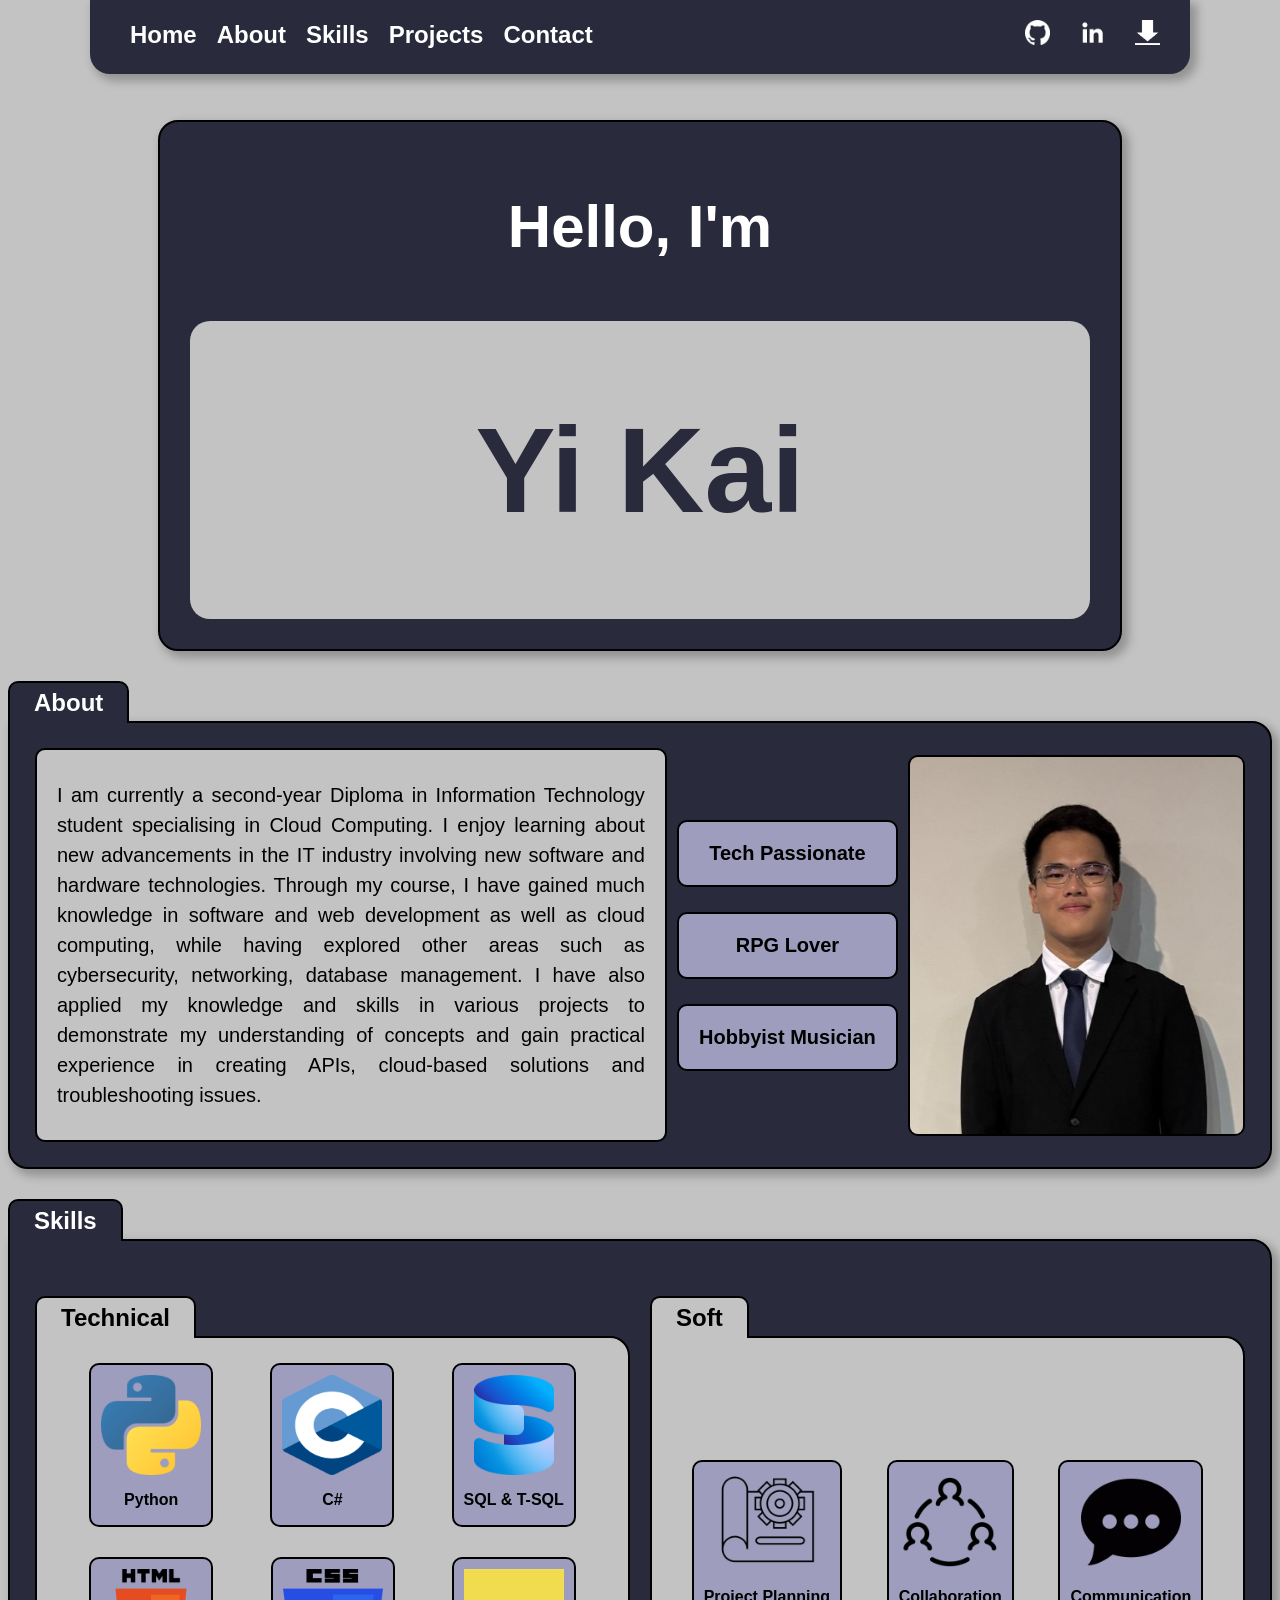
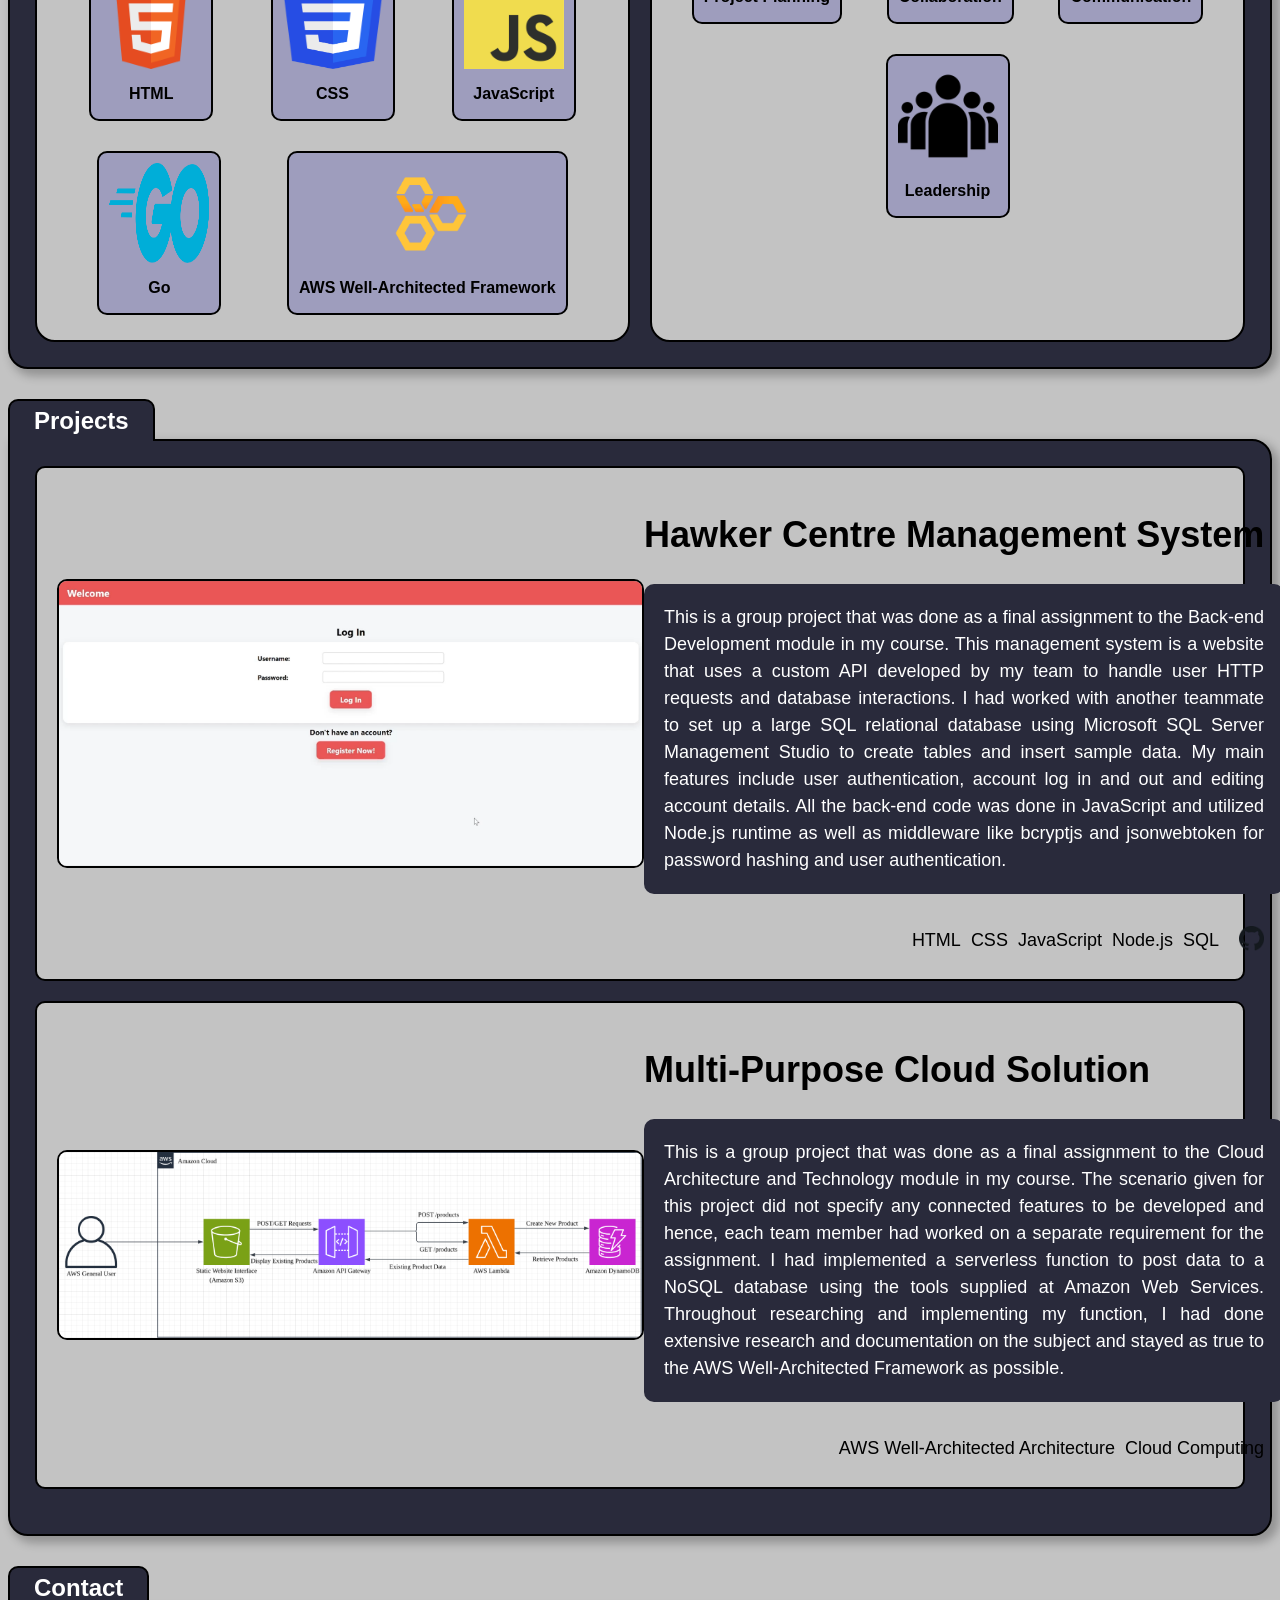
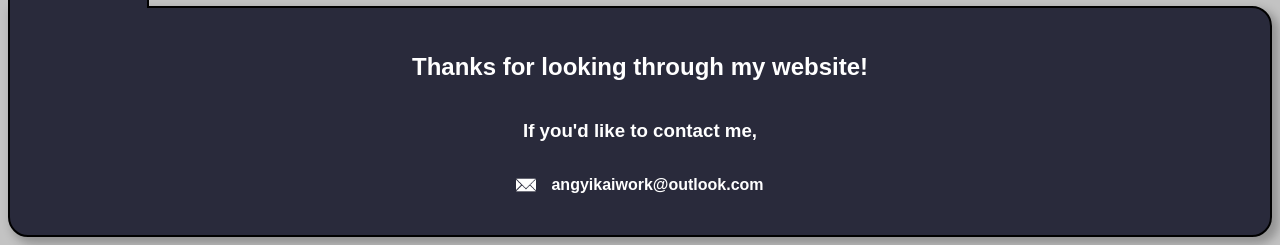
<file: index.html>
<!DOCTYPE html>
<html lang="en">
    <head>
        <meta charset="UTF-8">
        <title>Ang Yi Kai</title>
        <meta name="description" content="Portfolio of Yi Kai, an IT student">
        <meta name="viewport" content="width=device-width, initial-scale=1">
        <link rel="stylesheet" href="css/style.css">
    </head>
    <body>
        <!-- Header -->
        <header class='header-box'>
            <nav>
                <!-- Links to Sections -->
                <ul class="nav-links">
                    <li><a href="#home">Home</a></li>
                    <li><a href="#about">About</a></li>
                    <li><a href="#skills">Skills</a></li>
                    <li><a href="#projects">Projects</a></li>
                    <li><a href="#contact">Contact</a></li>
                </ul>

                <!-- Links to External Sites -->
                <ul class="external-links">
                    <li><a href="https://github.com/ka1-tgd">
                        <img src="files/images/contacts/github_logo.png" alt="GitHub Logo" title="Visit my GitHub" width="25" height="25">
                    </a></li>
                    <li><a href="https://www.linkedin.com/in/ang-yi-kai/">
                        <img src="files/images/contacts/linkedin_logo.png" alt="LinkedIn Logo" title="Visit my LinkedIn" width="25" height="25">
                    </a></li>
                    <li><a href="files/Ang Yi Kai Resume.pdf" download="Ang Yi Kai Resume.pdf">
                        <img src="files/images/contacts/download_icon.png" alt="Download Icon" title="Download my Resume" width="25" height="25">
                    </a></li>
                </ul>
            </nav>
        </header>

        <!-- Main Content -->
        <!-- Home Section -->
        <section id="home" class="home-section">
            <p>Hello, I'm</p>
            <div class="name">Yi Kai</div>
        </section>

        <!-- About Section -->
        <section id="about" class="section-container">
            <h2 class="section-title">About</h2>

            <div class="about-content">
                <!-- Introduction -->
                <div class="about-intro">
                    <p>I am currently a second-year Diploma in Information Technology student specialising in Cloud Computing.
                        I enjoy learning about new advancements in the IT industry involving new software and hardware technologies.
                        Through my course, I have gained much knowledge in software and web development as well as cloud computing, while having explored other areas
                        such as cybersecurity, networking, database management. I have also applied my knowledge and skills in various projects to demonstrate my 
                        understanding of concepts and gain practical experience in creating APIs, cloud-based solutions and troubleshooting issues.
                    </p>
                </div>

                <!-- Personal Interests -->
                <div class="about-interests">
                    <div class="interest-card">Tech Passionate</div>
                    <div class="interest-card">RPG Lover</div>
                    <div class="interest-card">Hobbyist Musician</div>
                </div>

                <!-- Self-portrait -->
                <div class="about-portrait">
                    <img src="files/images/about/self_portrait.jpg" alt="Self Portrait" title="A picture of me">
                </div>
            </div>
        </section>

        <!-- Skills Section -->
        <section id="skills" class="section-container">
            <h2 class="section-title">Skills</h2>

            <div class="skills-content">
                <!-- Technical Skills -->
                <section class="small-section-container">
                    <h3 class="small-section-title">Technical</h3>
                    <div class="skills-list">
                        <div class="skill-card">
                            <img src="files/images/skills/python_logo.png" alt="Python Logo" title="Python Logo" width="100" height="100">
                            <p>Python</p>
                        </div>
                        <div class="skill-card">
                            <img src="files/images/skills/csharp_logo.png" alt="C# Logo" title="C# Logo" width="100" height="100">
                            <p>C#</p>
                        </div>
                        <div class="skill-card">
                            <img src="files/images/skills/mssql_logo.png" alt="MSSQL Logo" title="MSSQL Logo" width="100" height="100">
                            <p>SQL & T-SQL</p>
                        </div>
                        <div class="skill-card">
                            <img src="files/images/skills/html5_logo.png" alt="HTML Logo" title="HTML Logo" width="100" height="100">
                            <p>HTML</p>
                        </div>
                        <div class="skill-card">
                            <img src="files/images/skills/css3_logo.png" alt="CSS Logo" title="CSS Logo" width="100" height="100">
                            <p>CSS</p>
                        </div>
                        <div class="skill-card">
                            <img src="files/images/skills/javascript_logo.png" alt="JavaScript Logo" title="JavaScript Logo" width="100" height="100">
                            <p>JavaScript</p>
                        </div>
                        <div class="skill-card">
                            <img src="files/images/skills/golang_logo.png" alt="Go Logo" title="Go Logo" width="100" height="100">
                            <p>Go</p>
                        </div>
                        <div class="skill-card">
                            <img src="files/images/skills/aws_well-architected_logo.png" alt="AWS Well-Architected Logo" title="AWS Well-Architected Logo" 
                                width="100" height="100">
                            <p>AWS Well-Architected Framework</p>
                        </div>
                    </div>
                </section>

                <!-- Soft Skills -->
                <section class="small-section-container">
                    <h3 class="small-section-title">Soft</h3>
                    <div class="skills-list">
                        <div class="skill-card">
                            <img src="files/images/skills/planning_icon.png" alt="Planning Icon" title="Planning Icon" width="100" height="100">
                            <p>Project Planning</p>
                        </div>
                        <div class="skill-card">
                            <img src="files/images/skills/collaboration_icon.png" alt="Collaboration Icon" title="Collaboration Icon" width="100" height="100">
                            <p>Collaboration</p>
                        </div>
                        <div class="skill-card">
                            <img src="files/images/skills/communication_icon.png" alt="Communication Icon" title="Communication Icon" width="100" height="100">
                            <p>Communication</p>
                        </div>
                        <div class="skill-card">
                            <img src="files/images/skills/leadership_icon.png" alt="Leadership Icon" title="Leadership Icon" width="100" height="100">
                            <p>Leadership</p>
                        </div>
                    </div>
                </section>
            </div>
        </section>

        <!-- Projects Section -->
        <section id="projects" class="section-container">
            <h2 class="section-title">Projects</h2>

            <div class="projects-content">
                <!-- Project 1 -->
                <div class="project-card">
                    <img class="project-image" src="files/images/projects/HCMS_login.png" alt="Project 1 Image" title="Log In Page">
                    <div class="project-info">
                        <h3>Hawker Centre Management System</h3>
                        <p class="project-desc">
                            This is a group project that was done as a final assignment to the Back-end Development module in my course.
                            This management system is a website that uses a custom API developed by my team to handle user HTTP requests and database interactions.
                            I had worked with another teammate to set up a large SQL relational database using Microsoft SQL Server Management Studio to create tables
                            and insert sample data. My main features include user authentication, account log in and out and editing account details. All the back-end
                            code was done in JavaScript and utilized Node.js runtime as well as middleware like bcryptjs and jsonwebtoken for password hashing and user
                            authentication.
                        </p>
                        <div class="project-skills-links">
                            <ul>
                                <li>HTML</li>
                                <li>CSS</li>
                                <li>JavaScript</li>
                                <li>Node.js</li>
                                <li>SQL</li>
                            </ul>
                            <a href="https://github.com/ka1-tgd/Hawker-Centre-Management-System">
                                <img src="files/images/projects/github_logo_black.png" alt="Link to repository" title="Visit the repository" width="25" height="25">
                            </a>
                        </div>
                    </div>
                </div>

                <!-- Project 2 -->
                <div class="project-card">
                    <img class="project-image" src="files/images/projects/MPCS_diagram.png" alt="Project 2 Image" title="Network Diagram">
                    <div class="project-info">
                        <h3>Multi-Purpose Cloud Solution</h3>
                        <p class="project-desc">
                            This is a group project that was done as a final assignment to the Cloud Architecture and Technology module in my course.
                            The scenario given for this project did not specify any connected features to be developed and hence, each team member had worked on a 
                            separate requirement for the assignment. I had implemented a serverless function to post data to a NoSQL database using the tools
                            supplied at Amazon Web Services. Throughout researching and implementing my function, I had done extensive research and documentation on
                            the subject and stayed as true to the AWS Well-Architected Framework as possible.
                        </p>
                        <div class="project-skills-links">
                            <ul>
                                <li>AWS Well-Architected Architecture</li>
                                <li>Cloud Computing</li>
                            </ul>
                        </div>
                    </div>
                </div>
            </div>
        </section>

        <!-- Contact Section -->
        <section id="contact" class="section-container">
            <h2 class="section-title">Contact</h2>
            <div class="contact-content">
                <h2>Thanks for looking through my website!</h2>
                <h3>If you'd like to contact me,</h3>
                <div class="contact-details">
                    <div>
                        <img src="files/images/contacts/email_icon.png" alt="Email Icon" title="Email me!" width="20" height="20">
                        <p>angyikaiwork@outlook.com</p>
                    </div>
                </div>
            </div>
        </section>
    </body>
</html>
</file>
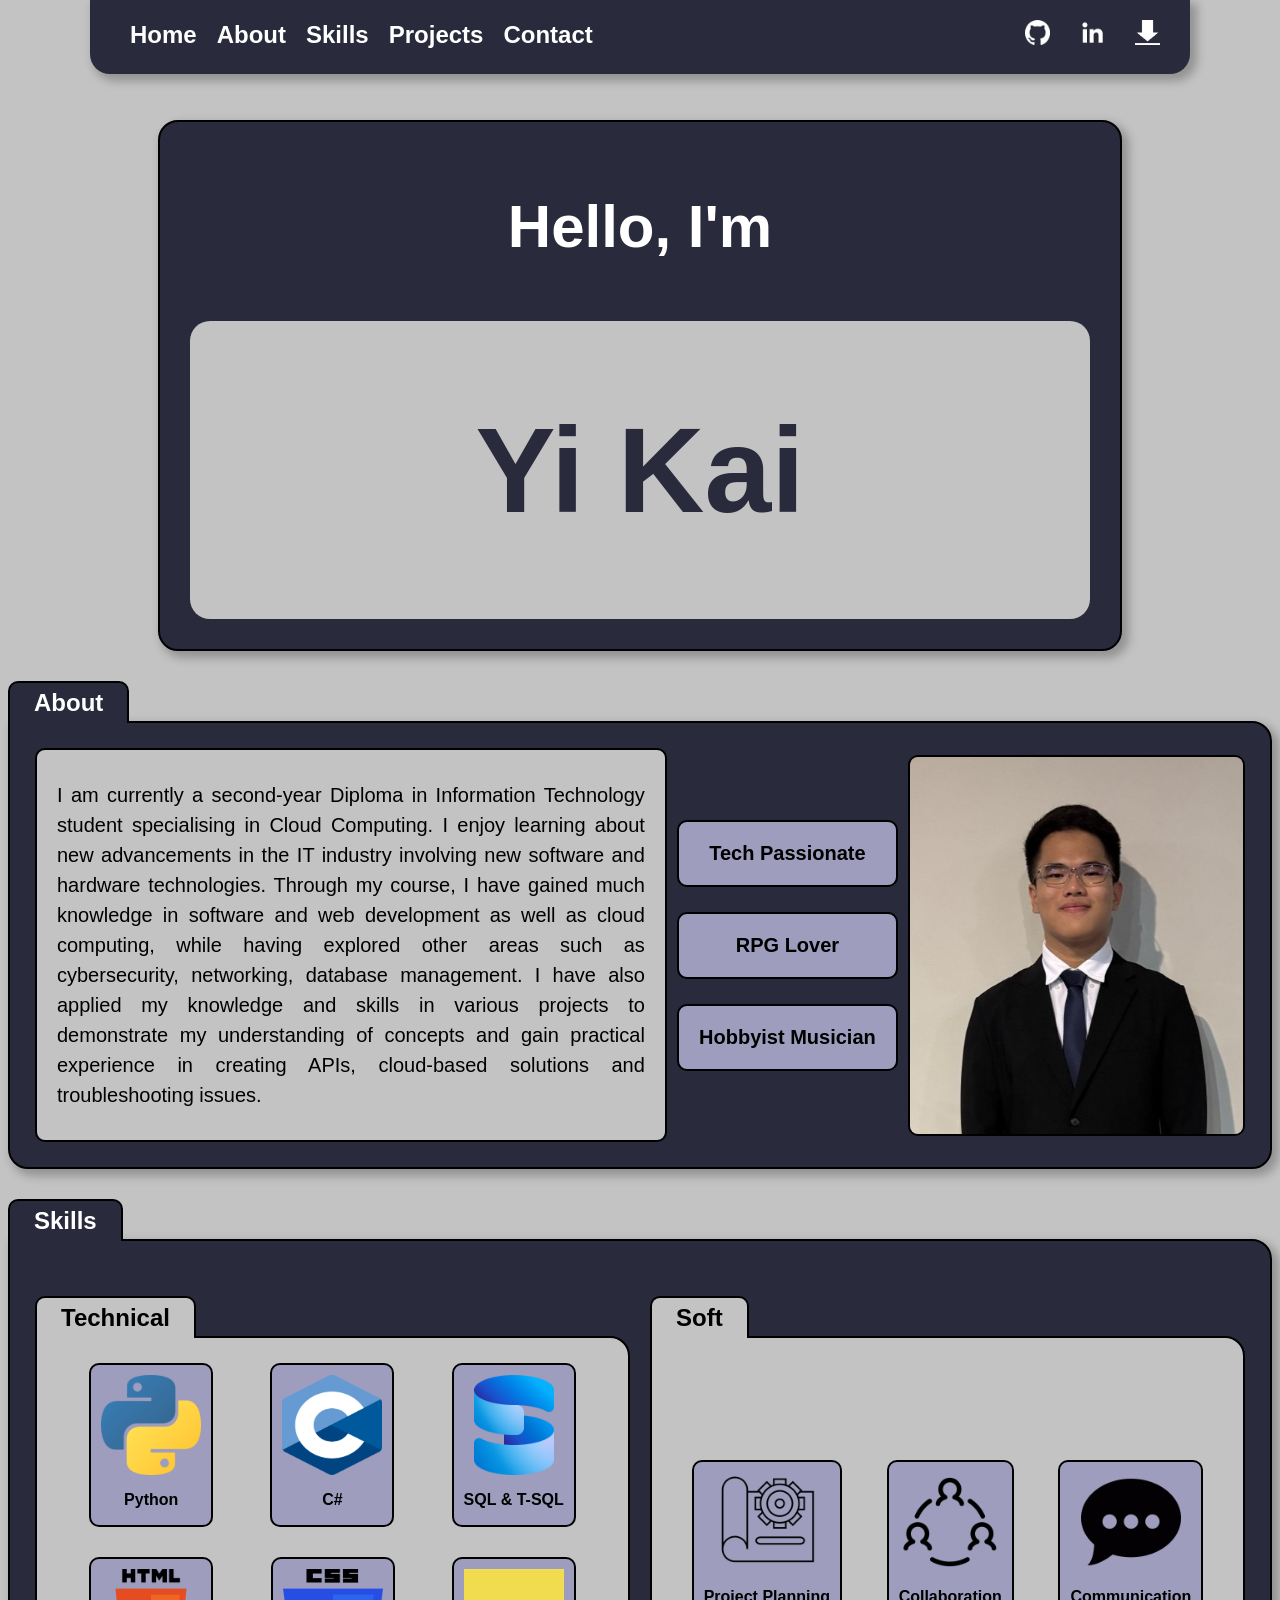
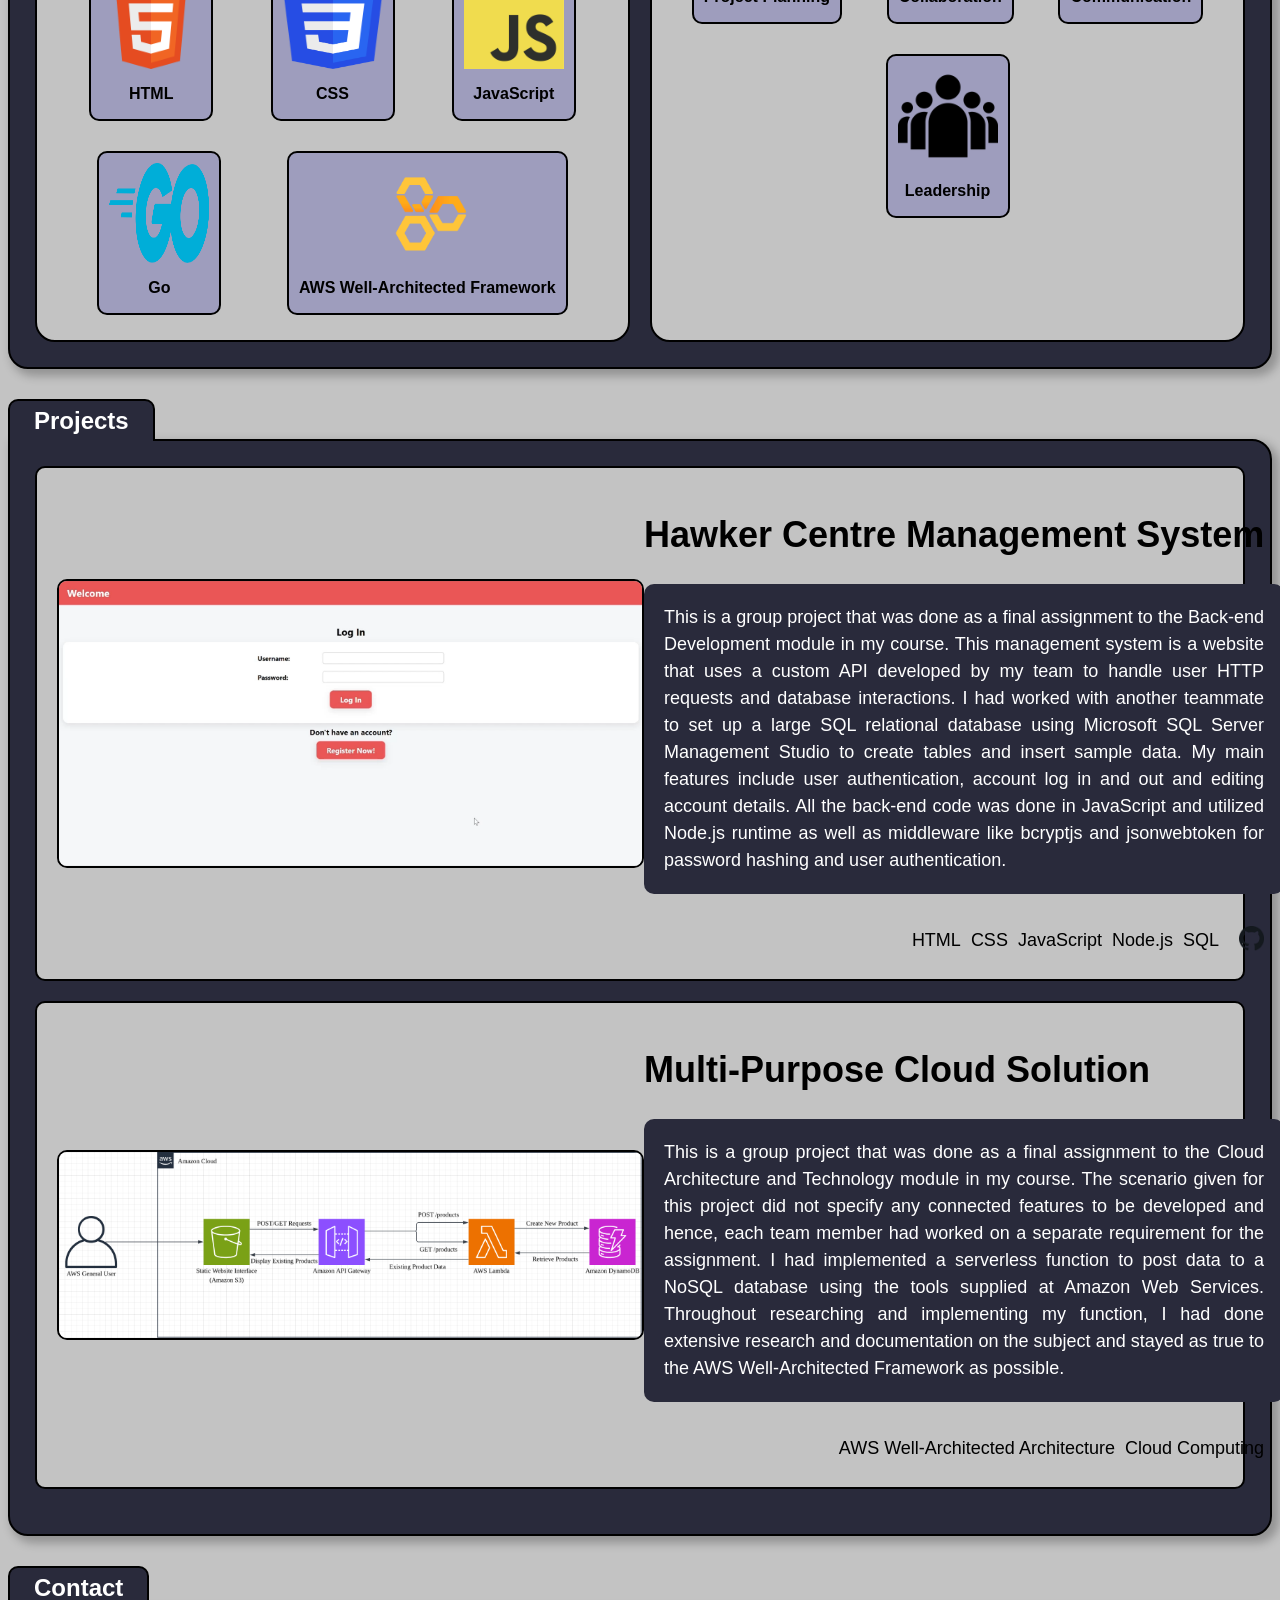
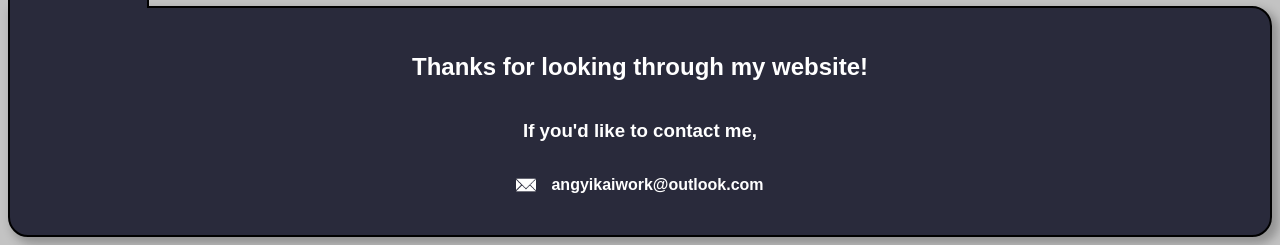
<file: html/index.html>
<!DOCTYPE html>
<html lang="en">
    <head>
        <meta charset="UTF-8">
        <title>Ang Yi Kai</title>
        <meta name="description" content="Portfolio of Yi Kai, an IT student">
        <meta name="viewport" content="width=device-width, initial-scale=1">
        <link rel="stylesheet" href="../css/style.css">
    </head>
    <body>
        <!-- Header -->
        <header class='header-box'>
            <nav>
                <!-- Links to Sections -->
                <ul class="nav-links">
                    <li><a href="#home">Home</a></li>
                    <li><a href="#about">About</a></li>
                    <li><a href="#skills">Skills</a></li>
                    <li><a href="#projects">Projects</a></li>
                    <li><a href="#contact">Contact</a></li>
                </ul>

                <!-- Links to External Sites -->
                <ul class="external-links">
                    <li><a href="https://github.com/ka1-tgd">
                        <img src="../files/images/contacts/github_logo.png" alt="GitHub Logo" title="Visit my GitHub" width="25" height="25">
                    </a></li>
                    <li><a href="https://www.linkedin.com/in/ang-yi-kai/">
                        <img src="../files/images/contacts/linkedin_logo.png" alt="LinkedIn Logo" title="Visit my LinkedIn" width="25" height="25">
                    </a></li>
                    <li><a href="../files/Ang Yi Kai Resume.pdf" download="Ang Yi Kai Resume.pdf">
                        <img src="../files/images/contacts/download_icon.png" alt="Download Icon" title="Download my Resume" width="25" height="25">
                    </a></li>
                </ul>
            </nav>
        </header>

        <!-- Main Content -->
        <!-- Home Section -->
        <section id="home" class="home-section">
            <p>Hello, I'm</p>
            <div class="name">Yi Kai</div>
        </section>

        <!-- About Section -->
        <section id="about" class="section-container">
            <h2 class="section-title">About</h2>

            <div class="about-content">
                <!-- Introduction -->
                <div class="about-intro">
                    <p>I am currently a second-year Diploma in Information Technology student specialising in Cloud Computing.
                        I enjoy learning about new advancements in the IT industry involving new software and hardware technologies.
                        Through my course, I have gained much knowledge in software and web development as well as cloud computing, while having explored other areas
                        such as cybersecurity, networking, database management. I have also applied my knowledge and skills in various projects to demonstrate my 
                        understanding of concepts and gain practical experience in creating APIs, cloud-based solutions and troubleshooting issues.
                    </p>
                </div>

                <!-- Personal Interests -->
                <div class="about-interests">
                    <div class="interest-card">Tech Passionate</div>
                    <div class="interest-card">RPG Lover</div>
                    <div class="interest-card">Hobbyist Musician</div>
                </div>

                <!-- Self-portrait -->
                <div class="about-portrait">
                    <img src="../files/images/about/self_portrait.jpg" alt="Self Portrait" title="A picture of me">
                </div>
            </div>
        </section>

        <!-- Skills Section -->
        <section id="skills" class="section-container">
            <h2 class="section-title">Skills</h2>

            <div class="skills-content">
                <!-- Technical Skills -->
                <section class="small-section-container">
                    <h3 class="small-section-title">Technical</h3>
                    <div class="skills-list">
                        <div class="skill-card">
                            <img src="../files/images/skills/python_logo.png" alt="Python Logo" title="Python Logo" width="100" height="100">
                            <p>Python</p>
                        </div>
                        <div class="skill-card">
                            <img src="../files/images/skills/csharp_logo.png" alt="C# Logo" title="C# Logo" width="100" height="100">
                            <p>C#</p>
                        </div>
                        <div class="skill-card">
                            <img src="../files/images/skills/mssql_logo.png" alt="MSSQL Logo" title="MSSQL Logo" width="100" height="100">
                            <p>SQL & T-SQL</p>
                        </div>
                        <div class="skill-card">
                            <img src="../files/images/skills/html5_logo.png" alt="HTML Logo" title="HTML Logo" width="100" height="100">
                            <p>HTML</p>
                        </div>
                        <div class="skill-card">
                            <img src="../files/images/skills/css3_logo.png" alt="CSS Logo" title="CSS Logo" width="100" height="100">
                            <p>CSS</p>
                        </div>
                        <div class="skill-card">
                            <img src="../files/images/skills/javascript_logo.png" alt="JavaScript Logo" title="JavaScript Logo" width="100" height="100">
                            <p>JavaScript</p>
                        </div>
                        <div class="skill-card">
                            <img src="../files/images/skills/golang_logo.png" alt="Go Logo" title="Go Logo" width="100" height="100">
                            <p>Go</p>
                        </div>
                        <div class="skill-card">
                            <img src="../files/images/skills/aws_well-architected_logo.png" alt="AWS Well-Architected Logo" title="AWS Well-Architected Logo" 
                                width="100" height="100">
                            <p>AWS Well-Architected Framework</p>
                        </div>
                    </div>
                </section>

                <!-- Soft Skills -->
                <section class="small-section-container">
                    <h3 class="small-section-title">Soft</h3>
                    <div class="skills-list">
                        <div class="skill-card">
                            <img src="../files/images/skills/planning_icon.png" alt="Planning Icon" title="Planning Icon" width="100" height="100">
                            <p>Project Planning</p>
                        </div>
                        <div class="skill-card">
                            <img src="../files/images/skills/collaboration_icon.png" alt="Collaboration Icon" title="Collaboration Icon" width="100" height="100">
                            <p>Collaboration</p>
                        </div>
                        <div class="skill-card">
                            <img src="../files/images/skills/communication_icon.png" alt="Communication Icon" title="Communication Icon" width="100" height="100">
                            <p>Communication</p>
                        </div>
                        <div class="skill-card">
                            <img src="../files/images/skills/leadership_icon.png" alt="Leadership Icon" title="Leadership Icon" width="100" height="100">
                            <p>Leadership</p>
                        </div>
                    </div>
                </section>
            </div>
        </section>

        <!-- Projects Section -->
        <section id="projects" class="section-container">
            <h2 class="section-title">Projects</h2>

            <div class="projects-content">
                <!-- Project 1 -->
                <div class="project-card">
                    <img class="project-image" src="../files/images/projects/HCMS_login.png" alt="Project 1 Image" title="Log In Page">
                    <div class="project-info">
                        <h3>Hawker Centre Management System</h3>
                        <p class="project-desc">
                            This is a group project that was done as a final assignment to the Back-end Development module in my course.
                            This management system is a website that uses a custom API developed by my team to handle user HTTP requests and database interactions.
                            I had worked with another teammate to set up a large SQL relational database using Microsoft SQL Server Management Studio to create tables
                            and insert sample data. My main features include user authentication, account log in and out and editing account details. All the back-end
                            code was done in JavaScript and utilized Node.js runtime as well as middleware like bcryptjs and jsonwebtoken for password hashing and user
                            authentication.
                        </p>
                        <div class="project-skills-links">
                            <ul>
                                <li>HTML</li>
                                <li>CSS</li>
                                <li>JavaScript</li>
                                <li>Node.js</li>
                                <li>SQL</li>
                            </ul>
                            <a href="https://github.com/ka1-tgd/Hawker-Centre-Management-System">
                                <img src="../files/images/projects/github_logo_black.png" alt="Link to repository" title="Visit the repository" width="25" height="25">
                            </a>
                        </div>
                    </div>
                </div>

                <!-- Project 2 -->
                <div class="project-card">
                    <img class="project-image" src="../files/images/projects/MPCS_diagram.png" alt="Project 2 Image" title="Network Diagram">
                    <div class="project-info">
                        <h3>Multi-Purpose Cloud Solution</h3>
                        <p class="project-desc">
                            This is a group project that was done as a final assignment to the Cloud Architecture and Technology module in my course.
                            The scenario given for this project did not specify any connected features to be developed and hence, each team member had worked on a 
                            separate requirement for the assignment. I had implemented a serverless function to post data to a NoSQL database using the tools
                            supplied at Amazon Web Services. Throughout researching and implementing my function, I had done extensive research and documentation on
                            the subject and stayed as true to the AWS Well-Architected Framework as possible.
                        </p>
                        <div class="project-skills-links">
                            <ul>
                                <li>AWS Well-Architected Architecture</li>
                                <li>Cloud Computing</li>
                            </ul>
                        </div>
                    </div>
                </div>
            </div>
        </section>

        <!-- Contact Section -->
        <section id="contact" class="section-container">
            <h2 class="section-title">Contact</h2>
            <div class="contact-content">
                <h2>Thanks for looking through my website!</h2>
                <h3>If you'd like to contact me,</h3>
                <div class="contact-details">
                    <div>
                        <img src="../files/images/contacts/email_icon.png" alt="Email Icon" title="Email me!" width="20" height="20">
                        <p>angyikaiwork@outlook.com</p>
                    </div>
                </div>
            </div>
        </section>
    </body>
</html>
</file>
<file: css/style.css>
html {
    scroll-behavior: smooth;
}

body {
    background-color: #C3C3C3;
    font-family: 'Inter', sans-serif;
}

section {
    scroll-margin-top: 130px;
}

/* Header Styles */
.header-box {
    background-color: #292A3B;
    box-shadow: 5px 5px 10px 2px rgba(0, 0, 0, 0.25);
    position: fixed;
    top: 0;
    left: 90px;
    right: 90px;
    border-radius: 0px 0px 20px 20px;
    z-index: 1000;
}

nav {
    display: flex;
    justify-content: space-between;
    align-items: center;
    margin-bottom: 5px;
}

.nav-links {
    display: flex;
    list-style-type: none;
    gap: 20px;
}

.nav-links a {
    color: #FFFFFF;
    text-decoration: none;
    font-weight: bold;
    font-size: 24px;
}

.external-links {
    display: flex;
    list-style-type: none;
    margin: 20px;
    gap: 10px;
}

.external-links a {
    margin: 10px;
}

/* General Section Styles */
.section-container {
    position: relative;
    background-color: #292A3B;
    border: 2px solid #000000;
    box-shadow: 5px 5px 10px 2px rgba(0, 0, 0, 0.25);
    border-radius: 0px 20px 20px 20px;
    margin-top: 70px;
    padding: 25px;
}

.section-title {
    position: absolute;
    top: -42px;
    left: -2px;
    background-color: #292A3B;
    color: #FFFFFF;
    border: 2px solid #000000;
    border-bottom: none;
    border-radius: 10px 10px 0px 0px;
    padding: 6px 24px;
    margin: 0;
    font-size: 24px;
}

.small-section-container {
    position: relative;
    background-color: #C3C3C3;
    border: 2px solid #000000;
    border-radius: 0px 20px 20px 20px;
    margin-top: 70px;
    padding: 25px;
    display: flex;
    align-items: center;
    justify-content: center;
}

.small-section-title {
    position: absolute;
    top: -42px;
    left: -2px;
    background-color: #C3C3C3;
    color: #000000;
    border: 2px solid #000000;
    border-bottom: none;
    border-radius: 10px 10px 0px 0px;
    padding: 6px 24px;
    margin: 0;
    font-size: 24px;
}

/* Home Section Styles */
.home-section {
    background-color: #292A3B;
    box-shadow: 5px 5px 10px 2px rgba(0, 0, 0, 0.25);
    border: 2px solid #000000;
    color: #FFFFFF;
    font-weight: bold;
    font-size: 60px;
    text-align: center;
    border-radius: 20px;
    margin: 120px 150px 0px;
    padding: 10px 30px 30px;

    display: flex;
    flex-direction: column;
}

.name {
    background-color: #C3C3C3;
    color: #292A3B;
    font-size: 120px;
    border-radius: 20px;
    padding: 80px;
}

/* About Section Styles */
.about-content {
    display: grid;
    grid-template-columns: 2fr 0.7fr 1fr;
    gap: 10px;
    align-items: center;
}

.about-intro {
    background-color: #C3C3C3;
    border: 2px solid #000000;
    border-radius: 10px;
    padding: 10px 20px;
    font-size: 20px;
    line-height: 1.5;
    text-align: justify;
}

.about-interests {
    display: flex;
    flex-direction: column;
    justify-content: center;
    gap: 25px;
}

.interest-card {
    background-color: #9E9DBD;
    border: 2px solid #000000;
    border-radius: 10px;
    padding: 10px 20px;
    font-size: 20px;
    font-weight: bold;
    text-align: center;
    padding: 20px;
}

.about-portrait {
    display: flex;
    justify-content: right;
}

.about-portrait img {
    border: 2px solid #000000;
    border-radius: 10px;
    height: 377px;
    width: 333px;
}

/* Skills Section Styles */
.skills-content {
    display: grid;
    grid-template-columns: 1fr 1fr;
    gap: 20px;
}

.skills-list {
    display: flex;
    flex-wrap: wrap;
    justify-content: space-evenly;
    align-items: center;
    gap: 30px;
}

.skill-card {
    background-color: #9E9DBD;
    border: 2px solid #000000;
    border-radius: 10px;
    padding: 10px 10px 0px;
    display: flex;
    flex-direction: column;
    align-items: center;
    font-weight: bold;
}

/* Projects Section Styles */
.projects-content {
    display: flex;
    flex-direction: column;
}

.project-card {
    background-color: #C3C3C3;
    border: 2px solid #000000;
    border-radius: 10px;
    padding: 10px 20px;
    margin-bottom: 20px;

    display: flex;
    flex-direction: row;
    justify-content: space-between;
    align-items: center;
}

.project-image {
    border-radius: 10px;
    border: 2px solid #000000;
    height: 50%;
    width: 50%;
    margin-right: 0px;
}

.project-info {
    display: flex;
    flex-direction: column;
}

.project-info h3 {
    font-size: 36px;
    font-weight: bold;
    margin-bottom: 10px;
}

.project-desc {
    color: #FFFFFF;
    font-size: 18px;
    line-height: 1.5;
    text-align: justify;
    background-color: #292A3B;
    border-radius: 10px;
    padding: 20px;
    width: 600px;
    height: auto;
}

.project-skills-links {
    font-size: 18px;
    display: flex;
    flex-direction: row;
    align-items: center;
    justify-content: flex-end;
    gap: 20px;
    padding-right: 20px;
}

.project-skills-links ul {
    list-style-type: none;
    display: flex;
    gap: 10px;
}

/* Contacts Section Styles */
.contact-content {
    color: #FFFFFF;
    display: flex;
    flex-direction: column;
    justify-content: center;
    align-items: center;
}

.contact-details div {
    font-weight: bold;
    display: flex;
    flex-direction: row;
    align-items: center;
    gap: 15px;
}
</file>
